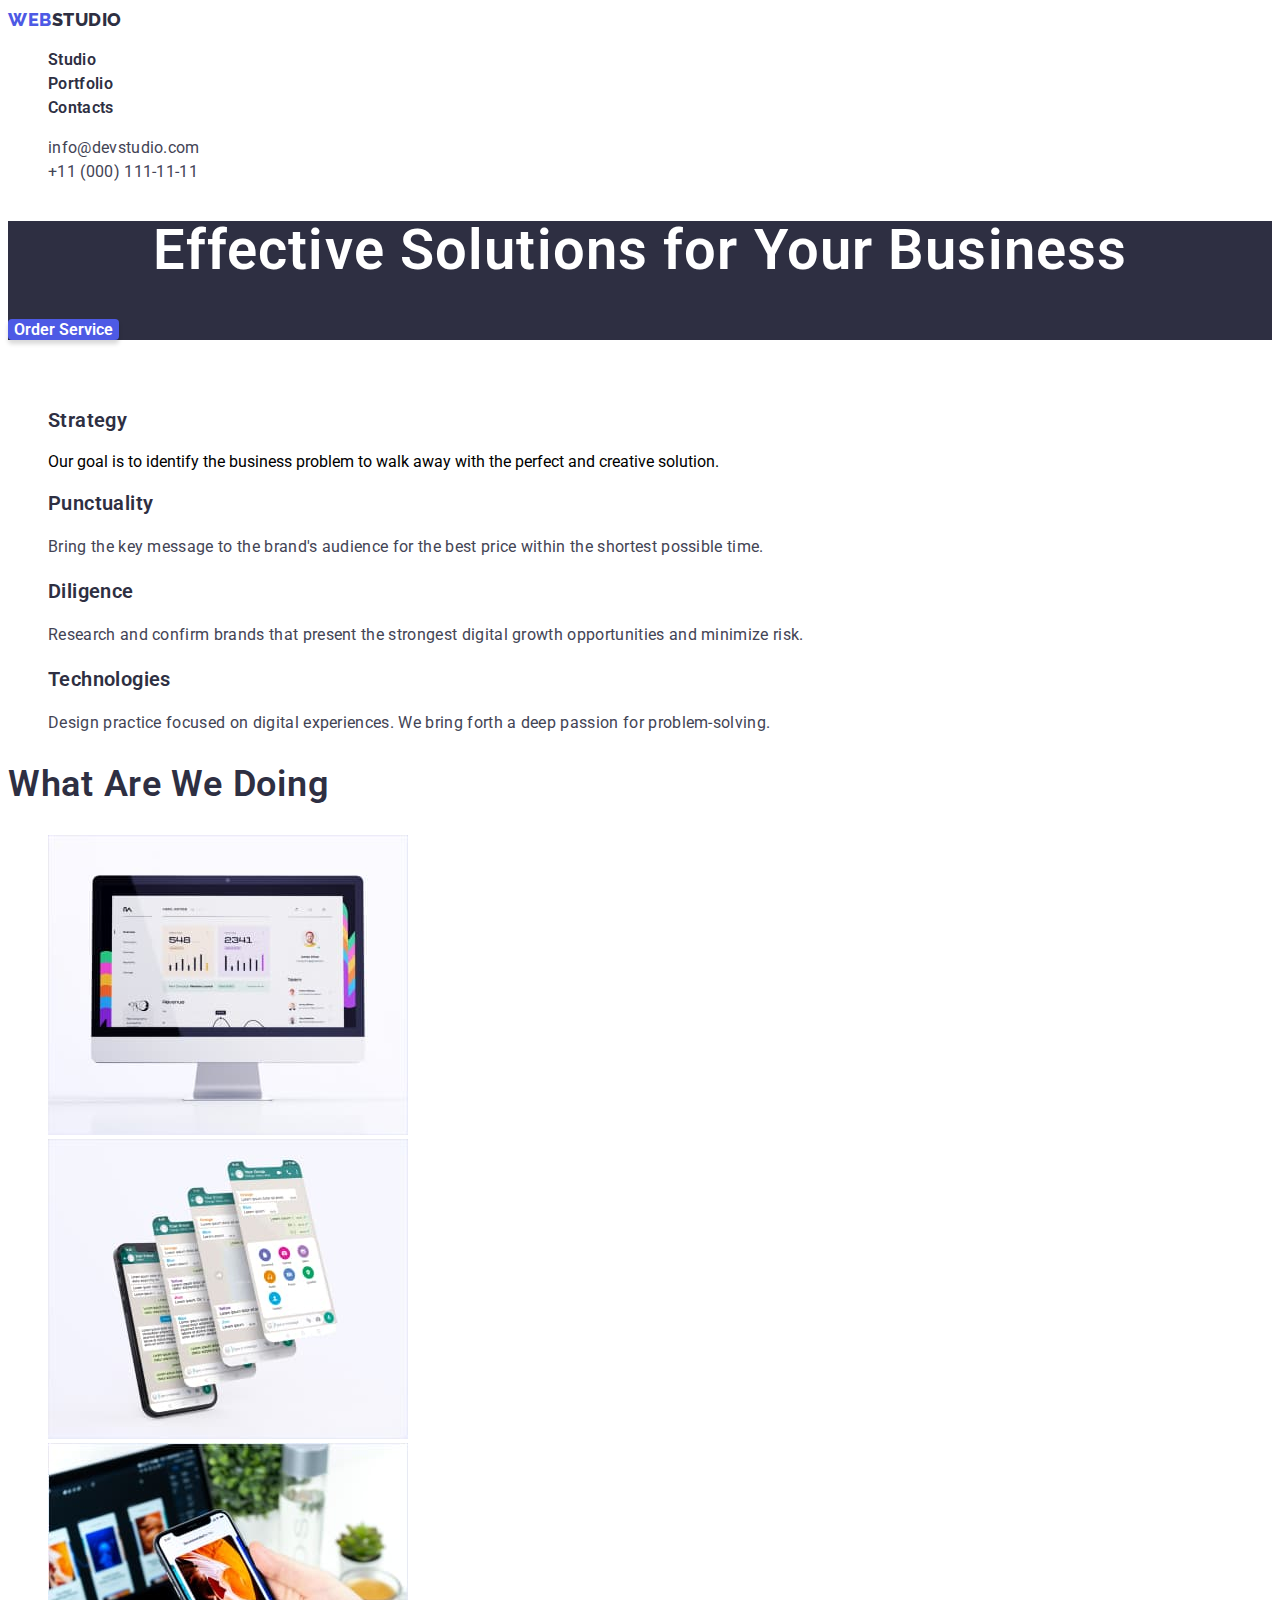
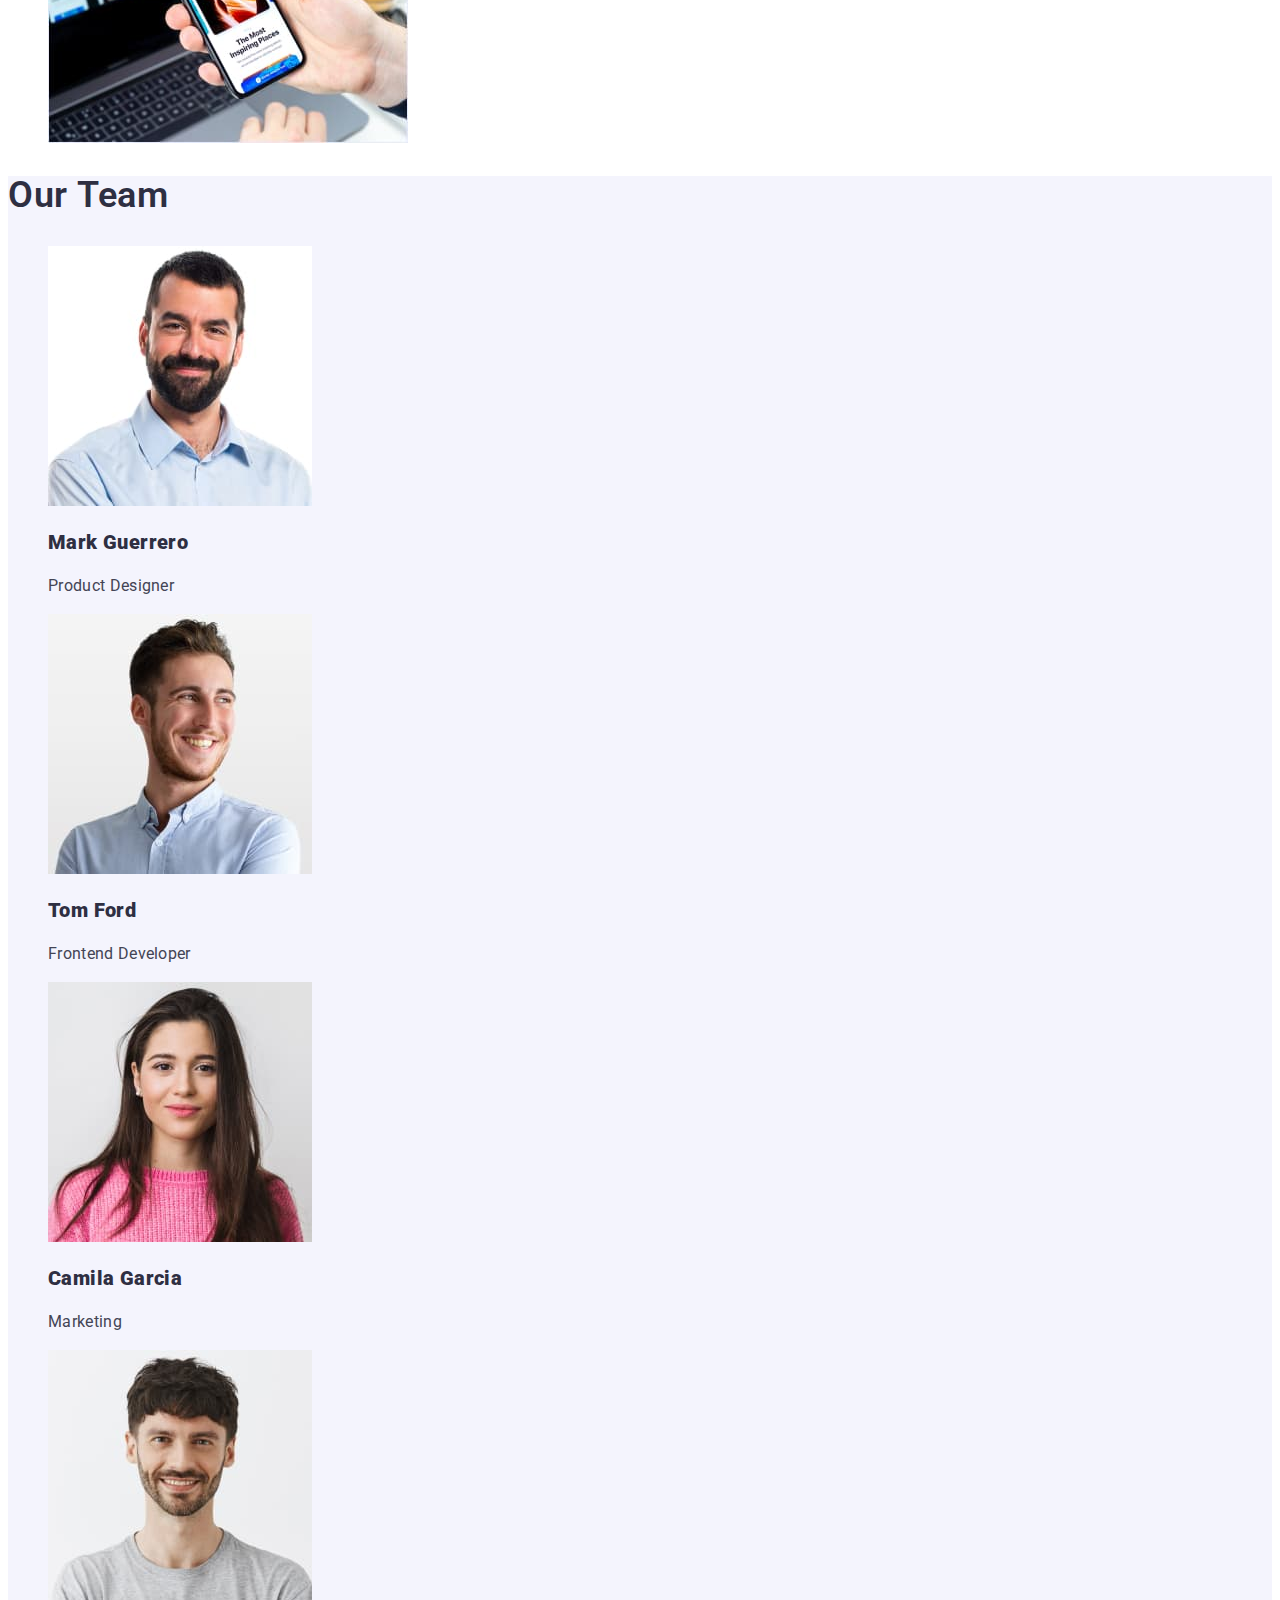
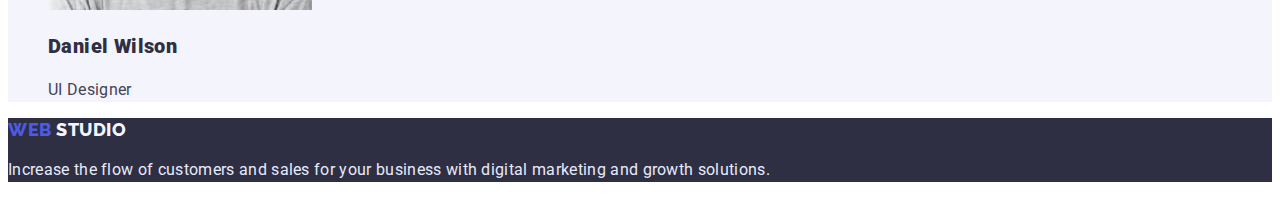
<file: index.html>
<!DOCTYPE html>
<html lang="en">
  <head>
    <meta charset="UTF-8" />
    <meta http-equiv="X-UA-Compatible" content="IE=edge" />
    <meta name="viewport" content="width=device-width, initial-scale=1.0" />
    <title>Web Studio</title>
    <link rel="preconnect" href="https://fonts.googleapis.com" />
    <link rel="preconnect" href="https://fonts.gstatic.com" crossorigin />
    <link
      href="https://fonts.googleapis.com/css2?family=Raleway:wght@700;800&family=Roboto:wght@400;500;700;900&display=swap"
      rel="stylesheet"
    />
    <link rel="stylesheet" href="./css/index.css" />
  </head>
  <body>

    <!-- HEADER -->

    <header>
      <nav>
        <a class="link logo" href="./index.html" title="Web Studio"
          ><span>Web</span>Studio</a>
        <ul class="menu list">
          <li class="menu-item">
            <a class="menu-link link" href="./index.html">Studio</a>
          </li>
          <li class="menu-item">
            <a class="menu-link link" href="./portfolio.html">Portfolio</a>
          </li>
          <li class="menu-item">
            <a class="menu-link link" href="#">Contacts</a>
          </li>
        </ul>
      </nav>
      <ul class="list">
        <li>
          <a class="contact link" href="mailto:info@devstudio.com"
            >info@devstudio.com</a>
        </li>
        <li>
          <a class="contact link" href="tel:+11(000)111-11-11"
            >+11 (000) 111-11-11</a>
        </li>
      </ul>
    </header>

    <!-- HERO -->

    <main>
      <section class="hero">
        <h1 class="hero-title">Effective Solutions for Your Business</h1>
        <button class="modal-button" type="button">Order Service</button>
      </section>

      <!-- ADVANTAGES -->

      <section class="advantage-section">
        <h2 class="advantage-title">Our advantages</h2>
        <ul class="list">
          <li>
            <h3 class="suptitle">Strategy</h3>
            <p>
              Our goal is to identify the business problem to walk away with the
              perfect and creative solution.
            </p>
          </li>
          <li>
            <h3 class="suptitle">Punctuality</h3>
            <p class="description-section">
              Bring the key message to the brand's audience for the best price
              within the shortest possible time.
            </p>
          </li>
          <li>
            <h3 class="suptitle">Diligence</h3>
            <p class="description-section">
              Research and confirm brands that present the strongest digital
              growth opportunities and minimize risk.
            </p>
          </li>
          <li>
            <h3 class="suptitle">Technologies</h3>
            <p class="description-section">
              Design practice focused on digital experiences. We bring forth a
              deep passion for problem-solving.
            </p>
          </li>
        </ul>
      </section>

      <!-- ABOUT -->

      <section>
        <h2 class="section-title">What are we doing</h2>
        <ul class="list">
          <li>
            <img
              src="./images/whatwearedoing1.jpg"
              alt="Activity of the company first"
              width="360"
              height="300"
            />
          </li>
          <li>
            <img
              src="./images/whatwearedoing2.jpg"
              alt="Activity of the company second"
              width="360"
              height="300"
            />
          </li>
          <li>
            <img
              src="./images/whatwearedoing3.jpg"
              alt="Activity of the company third"
              width="360"
              height="300"
            />
          </li>
        </ul>
      </section>

      <!-- TEAM -->
      <section class="team-section">
        <h2 class="section-title">Our team</h2>
        <ul class="list">
          <li>
            <img
              src="./images/productdesigner.jpg"
              alt="Product Designer"
              width="264"
              height="260"
            />
            <h3 class="suptitle"><b>Mark Guerrero</b></h3>
            <p class="description-section">Product Designer</p>
          </li>
          <li>
            <img
              src="./images/frontenddeveloper.jpg"
              alt="Frontend Developer"
              width="264"
              height="260"
            />
            <h3 class="suptitle"><b>Tom Ford</b></h3>
            <p class="description-section">Frontend Developer</p>
          </li>
          <li>
            <img
              src="./images/marketing.jpg"
              alt="Marketing"
              width="264"
              height="260"
            />
            <h3 class="suptitle"><b>Camila Garcia</b></h3>
            <p class="description-section">Marketing</p>
          </li>
          <li>
            <img
              src="./images/uidesigner.jpg"
              alt="Маркетолог"
              width="264"
              height="260"
            />
            <h3 class="suptitle"><b>Daniel Wilson</b></h3>
            <p class="description-section">UI Designer</p>
          </li>
        </ul>
      </section>
    </main>

<!-- Footer -->

    <footer class="footer">
       <a class="link logo-footer" href="./index.html" title="Web Studio"
          ><span>Web</span> Studio</a>
      <p  class="description-section footer-about" >
        Increase the flow of customers and sales for your business with digital
        marketing and growth solutions.
      </p>
    </footer>
  </body>
</html>
</file>
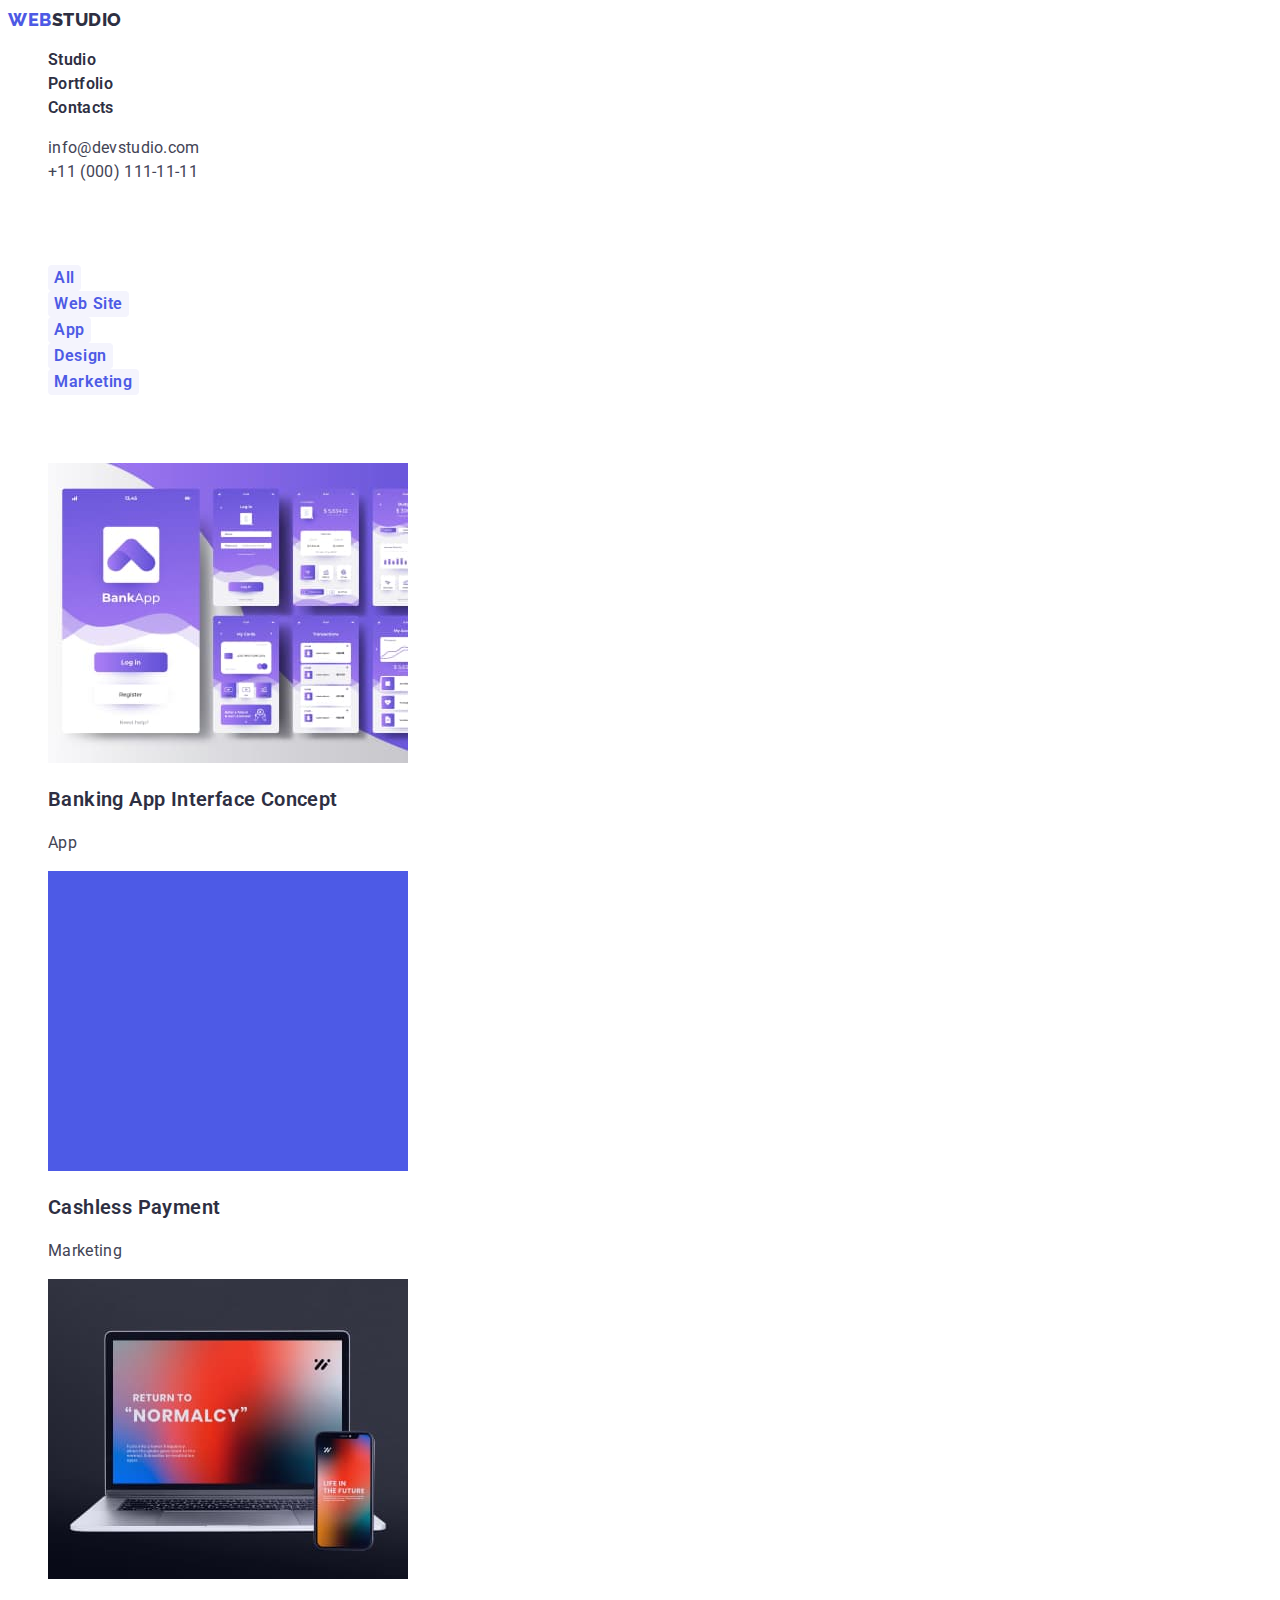
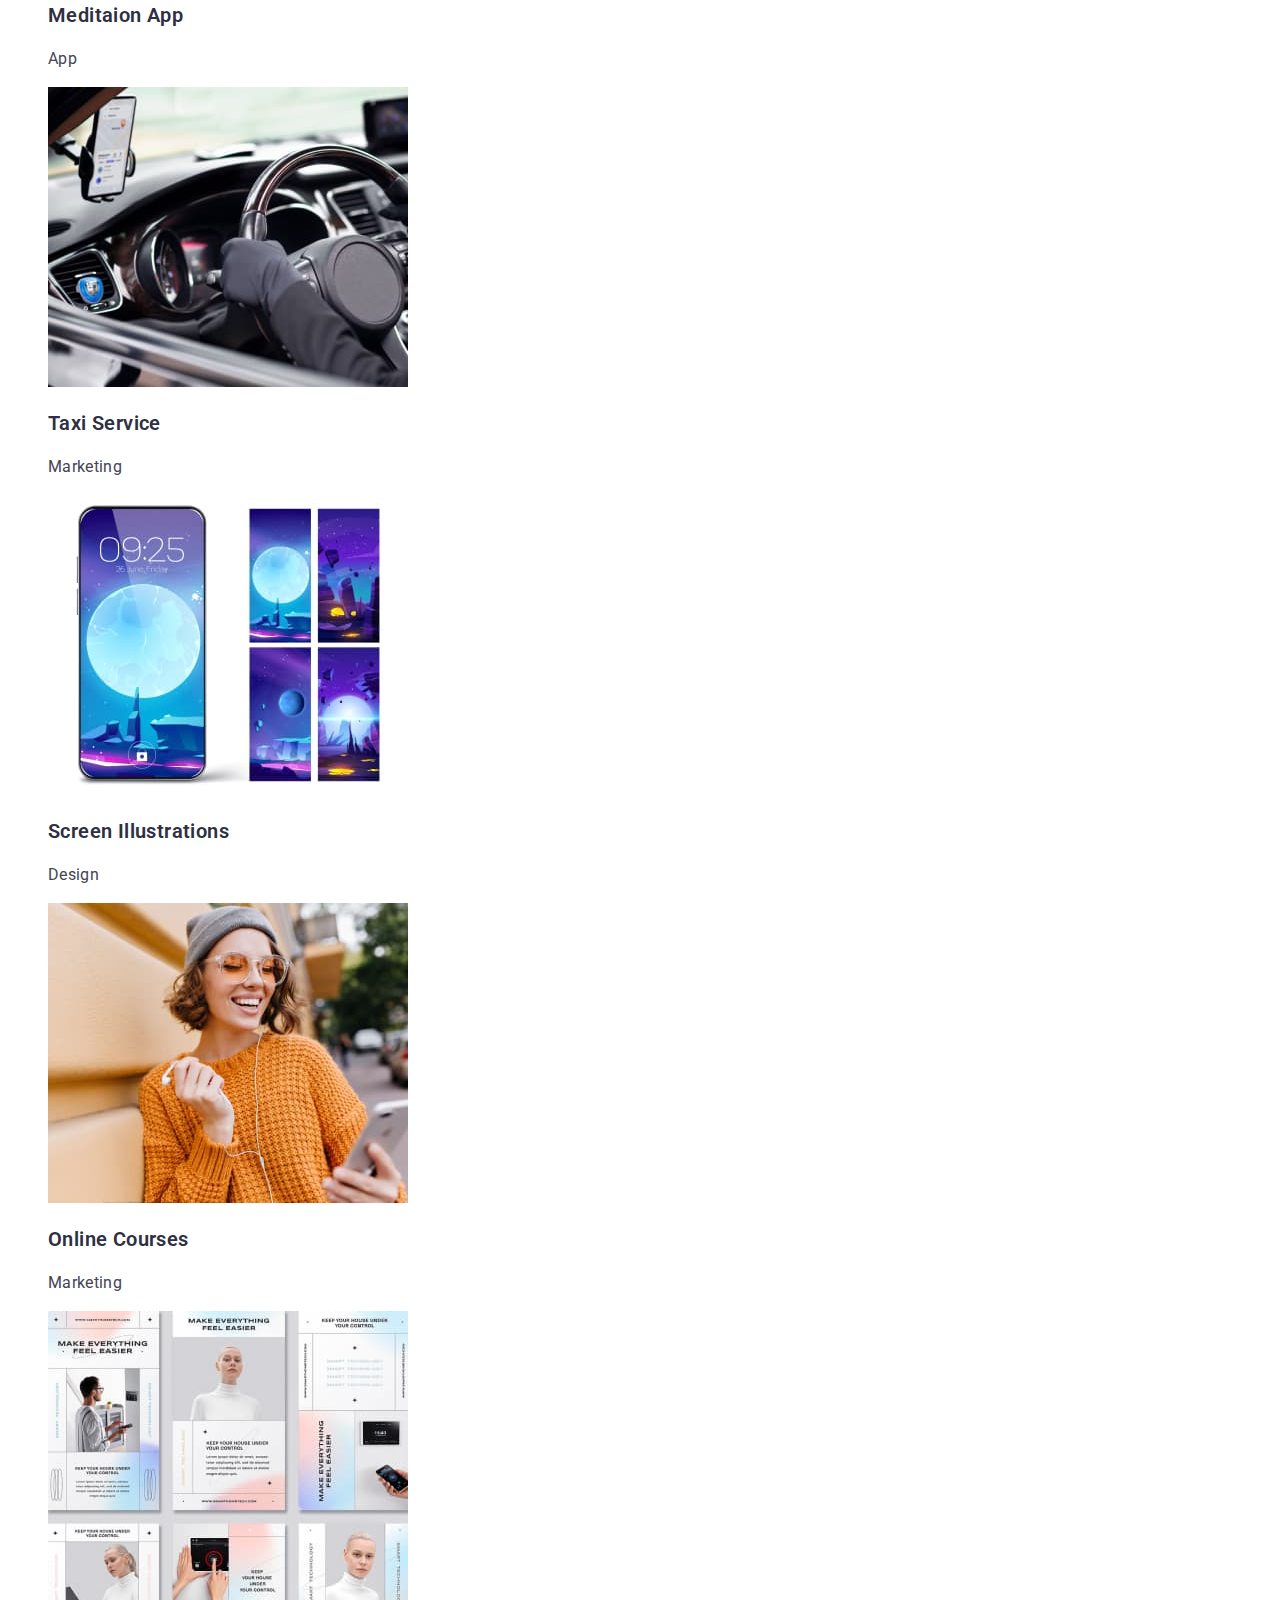
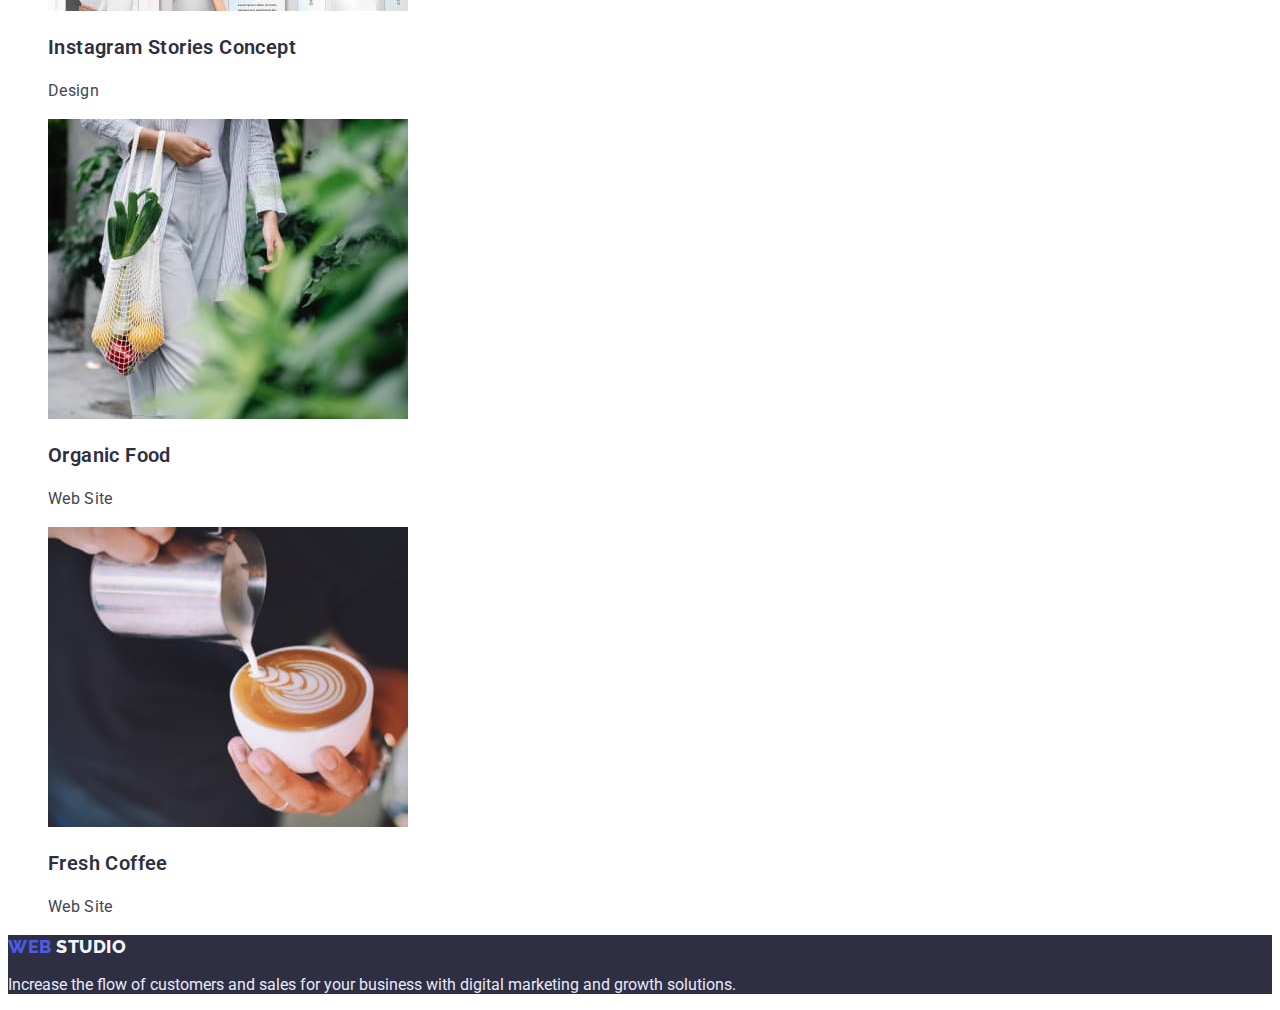
<file: portfolio.html>
<!DOCTYPE html>
<html lang="en">
  <head>
    <meta charset="UTF-8" />
    <meta http-equiv="X-UA-Compatible" content="IE=edge" />
    <meta name="viewport" content="width=device-width, initial-scale=1.0" />
    <title>Portfolio</title>
    <link rel="preconnect" href="https://fonts.googleapis.com" />
    <link rel="preconnect" href="https://fonts.gstatic.com" crossorigin />
    <link
      href="https://fonts.googleapis.com/css2?family=Raleway:wght@700;800&family=Roboto:wght@400;500;700;900&display=swap"
      rel="stylesheet"
    />
    <link rel="stylesheet" href="./css/style.css" />
  </head>
  <body>

       <!-- HEADER -->

    <header>
      <nav>
        <a class="link logo" href="./index.html" title="Web Studio"
          ><span>Web</span>Studio</a
        >
        <ul class="menu list">
          <li class="menu-item">
            <a class="menu-link link" href="./index.html">Studio</a>
          </li>
          <li class="menu-item">
            <a class="menu-link link" href="./portfolio.html">Portfolio</a>
          </li>
          <li class="menu-item">
            <a class="menu-link link" href="#">Contacts</a>
          </li>
        </ul>
      </nav>
      <ul class="list">
        <li>
          <a class="contact link" href="mailto:info@devstudio.com"
            >info@devstudio.com</a
          >
        </li>
        <li>
          <a class="contact link" href="tel:+11(000)111-11-11"
            >+11 (000) 111-11-11</a
          >
        </li>
      </ul>
    </header>

    <!-- Filter -->
    <main>
      <section>
        <h1 class="filter-title">Service List</h1>
        <ul class="list">
          <li><button class="modal-button" type="button">All</button></li>
          <li><button class="modal-button" type="button">Web Site</button></li>
          <li><button class="modal-button" type="button">App</button></li>
          <li><button class="modal-button" type="button">Design</button></li>
          <li><button class="modal-button" type="button">Marketing</button></li>
        </ul>

        <!-- List of project cards -->

        <h2 class="card-title">Project cards</h2>
        <ul class="list">
          <li>
            <a class="link" href="#"><img
              src="./images/BankingApp.jpg"
              alt="Banking App Interface Concept"
              width="360"
              height="300"
            />
            <h3 class="card-item">Banking App Interface Concept</h3>
            <p class="card-description">App</p> </a>
          </li>
          <li>
           <a class="link" href="#"> <img
              src="./images/CashlessPayment.jpg"
              alt="Cashless Payment"
              width="360"
              height="300"
            />
            <h3 class="card-item">Cashless Payment</h3>
            <p class="card-description">Marketing</p></a>
          </li>
          <li>
            <a class="link" href="#"><img src="./images/MeditationApp.jpg" alt="Meditaion App" />
            <h3 class="card-item">Meditaion App</h3>
            <p class="card-description">App</p></a>
          </li>
          <li>
           <a class="link" href="#"> <img
              src="./images/TaxiService.jpg"
              alt="Taxi Service"
              width="360"
              height="300"
            />
            <h3 class="card-item">Taxi Service</h3>
            <p class="card-description">Marketing</p></a>
          </li>
          <li>
           <a class="link" href="#"><img
              src="./images/ScreenIllustrations.jpg"
              alt="Screen Illustrations"
              width="360"
              height="300"
            />
            <h3 class="card-item">Screen Illustrations</h3>
            <p class="card-description">Design</p></a>
          </li>
          <li>
           <a class="link" href="#"> <img
              src="./images/OnlineCourses.jpg"
              alt="Online Courses"
              width="360"
              height="300"
            />
            <h3 class="card-item">Online Courses</h3>
            <p class="card-description">Marketing</p></a>
          </li>
          <li>
           <a class="link" href="#"><img
              src="./images/InstagramStories.jpg"
              alt="Instagram Stories Concept"
              width="360"
              height="300"
            />
            <h3 class="card-item">Instagram Stories Concept</h3>
            <p class="card-description">Design</p></a> 
          </li>
          <li>
           <a class="link" href="#"> <img
              src="./images/OrganicFood.jpg"
              alt="Organic Food"
              width="360"
              height="300"
            />
            <h3 class="card-item">Organic Food</h3>
            <p class="card-description">Web Site</p></a>
          </li>
          <li>
           <a class="link" href="#"><img
              src="./images/FreshCoffee.jpg"
              alt="Fresh Coffee"
              width="360"
              height="300"
            />
            <h3 class="card-item">Fresh Coffee</h3>
          <p class="card-description">Web Site</p></a> 
          </li>
        </ul>
      </section>
    </main>

    <!-- Footer -->

    <footer class="footer">
       <a class="link logo-footer" href="./index.html" title="Web Studio"
          ><span>Web</span> Studio</a>
      <p  class="description-section footer-about" >
        Increase the flow of customers and sales for your business with digital
        marketing and growth solutions.
      </p>
    </footer>
  </body>
</html>
</file>
<file: css/index.css>
:root {
  --color-primary: #434455;
  --second-color: #2e2f42;
  --logo-button-color: #4d5ae5;
  --main-background-color: #e5e5e5;
  --secondary-background-color: #f4f4fd;
  --contact-description-color: #434455;
  --white-color: #ffffff;
  --footer-color: #e7e9fc;
  --hover-button: #404bbf;
}

.list {
  list-style: none;
}

.link {
  text-decoration: none;
}

/*+++++++HEADER+++++++*/

.logo {
  font-family: "Raleway", sans-serif;
  font-weight: 800;
  font-size: 18px;
  line-height: 1.33;
  letter-spacing: 0.03em;
  text-transform: uppercase;
  color: var(--second-color);
}

.logo span {
  color: var(--logo-button-color);
}

.menu-link:hover,
.menu-link:focus {
  color: var(--logo-button-color);
}

.menu-link {
  font-weight: 600;
  font-size: 16px;
  line-height: 1.5;
  color: var(--second-color);
  letter-spacing: 0.02em;
}

.contact {
  font-weight: 400;
  font-size: 16px;
  line-height: 1.5;
  letter-spacing: 0.02em;
  color: var(--contact-description-color);
}

.contact:hover,
.contact:focus {
  color: var(--logo-button-color);
}
/*+++++++/HEADER+++++++*/

/*+++++++++++BODY++++++++++*/
body {
  font-family: "Roboto", sans-serif;
  background-color: var(--white-color);
}
/* +++++++++++/BODY++++++++++ */

/*++++++++++HERO+++++++*/

.hero {
  background-color: var(--second-color);
}

.hero-title {
  font-weight: 600;
  font-size: 56px;
  line-height: 1.07;
  text-align: center;
  letter-spacing: 0.02em;
  color: var(--white-color);
}

.modal-button {
  font-family: inherit;
  font-weight: 600;
  font-size: 16px;
  line-height: 1.19;
  color: var(--white-color);
  background-color: var(--logo-button-color);

  cursor: pointer;
  border-style: none;
  box-shadow: 0px 4px 4px rgba(0, 0, 0, 0.15);
  border-radius: 4px;
}

.modal-button:hover,
.modal-button:focus {
  background-color: var(--hover-button);
}

/*++++++++++/HERO+++++++*/

/*++++++++ADVANTAGES++++++++*/
.advantage-title {
  visibility: hidden;
}
/*++++++++/ADVANTAGES++++++++*/

/*++++++++++COMPONENTS++++++++++*/
.suptitle {
  font-weight: 600;
  font-size: 20px;
  line-height: 1.2;
  letter-spacing: 0.02em;
  color: var(--second-color);
}

.section-title {
  font-weight: 600;
  font-size: 36px;
  line-height: 1.11;
  letter-spacing: 0.02em;
  text-transform: capitalize;
  color: var(--second-color);
}

.description-section {
  font-weight: 400;
  font-size: 16px;
  line-height: 1.5;
  letter-spacing: 0.02em;
  color: var(--contact-description-color);
}

/*++++++++++/COMPONENTS++++++++++*/

/*++++++++++TEAM++++++++++++*/

.team-section {
  background-color: var(--secondary-background-color);
}
/*++++++++++/TEAM++++++++++++*/

/*++++++++FOOTER+++++++*/

.footer {
  background-color: var(--second-color);
}

.footer-about {
  color: var(--footer-color);
}

.logo-footer {
  font-family: "Raleway", sans-serif;
  font-weight: 800;
  font-size: 18px;
  line-height: 1.33;
  letter-spacing: 0.03em;
  text-transform: uppercase;
  color: var(--secondary-background-color);
}

.logo-footer span {
  color: var(--logo-button-color);
}

/*++++++++/FOOTER+++++++*/
</file>
<file: css/style.css>
:root {
  --color-primary: #434455;
  --second-color: #2e2f42;
  --logo-button-color: #4d5ae5;
  --main-background-color: #e5e5e5;
  --secondary-background-color: #f4f4fd;
  --contact-description-color: #434455;
  --white-color: #ffffff;
  --footer-color: #e7e9fc;
}

.list {
  list-style: none;
}

.link {
  text-decoration: none;
}

/*+++++++HEADER+++++++*/

.logo {
  font-family: "Raleway", sans-serif;
  font-weight: 800;
  font-size: 18px;
  line-height: 1.33;
  letter-spacing: 0.03em;
  text-transform: uppercase;
  color: var(--second-color);
}

.logo span {
  color: var(--logo-button-color);
}

.menu-link:hover,
.menu-link:focus {
  color: var(--logo-button-color);
}

.menu-link {
  font-weight: 600;
  font-size: 16px;
  line-height: 1.5;
  color: var(--second-color);
  letter-spacing: 0.02em;
}

.contact {
  font-weight: 400;
  font-size: 16px;
  line-height: 1.5;
  letter-spacing: 0.02em;
  color: var(--contact-description-color);
}

.contact:hover,
.contact:focus {
  color: var(--logo-button-color);
}

/*+++++++/HEADER+++++++*/

/*+++++++++++BODY++++++++++*/
body {
  font-family: "Roboto", sans-serif;
}
/* +++++++++++/BODY++++++++++ */

/*++++++++FILTER+++++++*/

.filter-title {
  visibility: hidden;
}

.modal-button {
  font-family: inherit;
  font-weight: 600;
  font-size: 16px;
  line-height: 1.5;
  letter-spacing: 0.04em;
  color: var(--logo-button-color);
  background-color: var(--secondary-background-color);
  border: 1px solid var(--footer-color);
  border-radius: 4px;
  border: none;
  cursor: pointer;
}

.modal-button:hover,
.modal-button:focus {
  color: var(--white-color);
  background: var(--logo-button-color);
  box-shadow: 0px 3px 1px rgba(0, 0, 0, 0.1), 0px 2px 1px rgba(0, 0, 0, 0.08),
    0px 2px 2px rgba(0, 0, 0, 0.12);
  border-radius: 4px;
}
/*++++++++/FILTER+++++++*/

/*+++++++++LIST oF PROJECT CARDS+++++++++*/

.card-title {
  visibility: hidden;
}

.card-item {
  font-style: normal;
  font-weight: 600;
  font-size: 20px;
  line-height: 1.2;
  letter-spacing: 0.02em;
  color: var(--second-color);
}

.card-description {
  font-style: normal;
  font-weight: 400;
  font-size: 16px;
  line-height: 1.5;
  letter-spacing: 0.02em;
  color: var(--color-primary);
}

/*+++++++++/LIST oF PROJECT CARDS+++++++++*/

/*++++++++FOOTER+++++++*/

.footer {
  background-color: var(--second-color);
}

.footer-about {
  color: var(--footer-color);
}

.logo-footer {
  font-family: "Raleway", sans-serif;
  font-weight: 800;
  font-size: 18px;
  line-height: 1.33;
  letter-spacing: 0.03em;
  text-transform: uppercase;
  color: var(--secondary-background-color);
}

.logo-footer span {
  color: var(--logo-button-color);
}

/*++++++++/FOOTER+++++++*/
</file>
